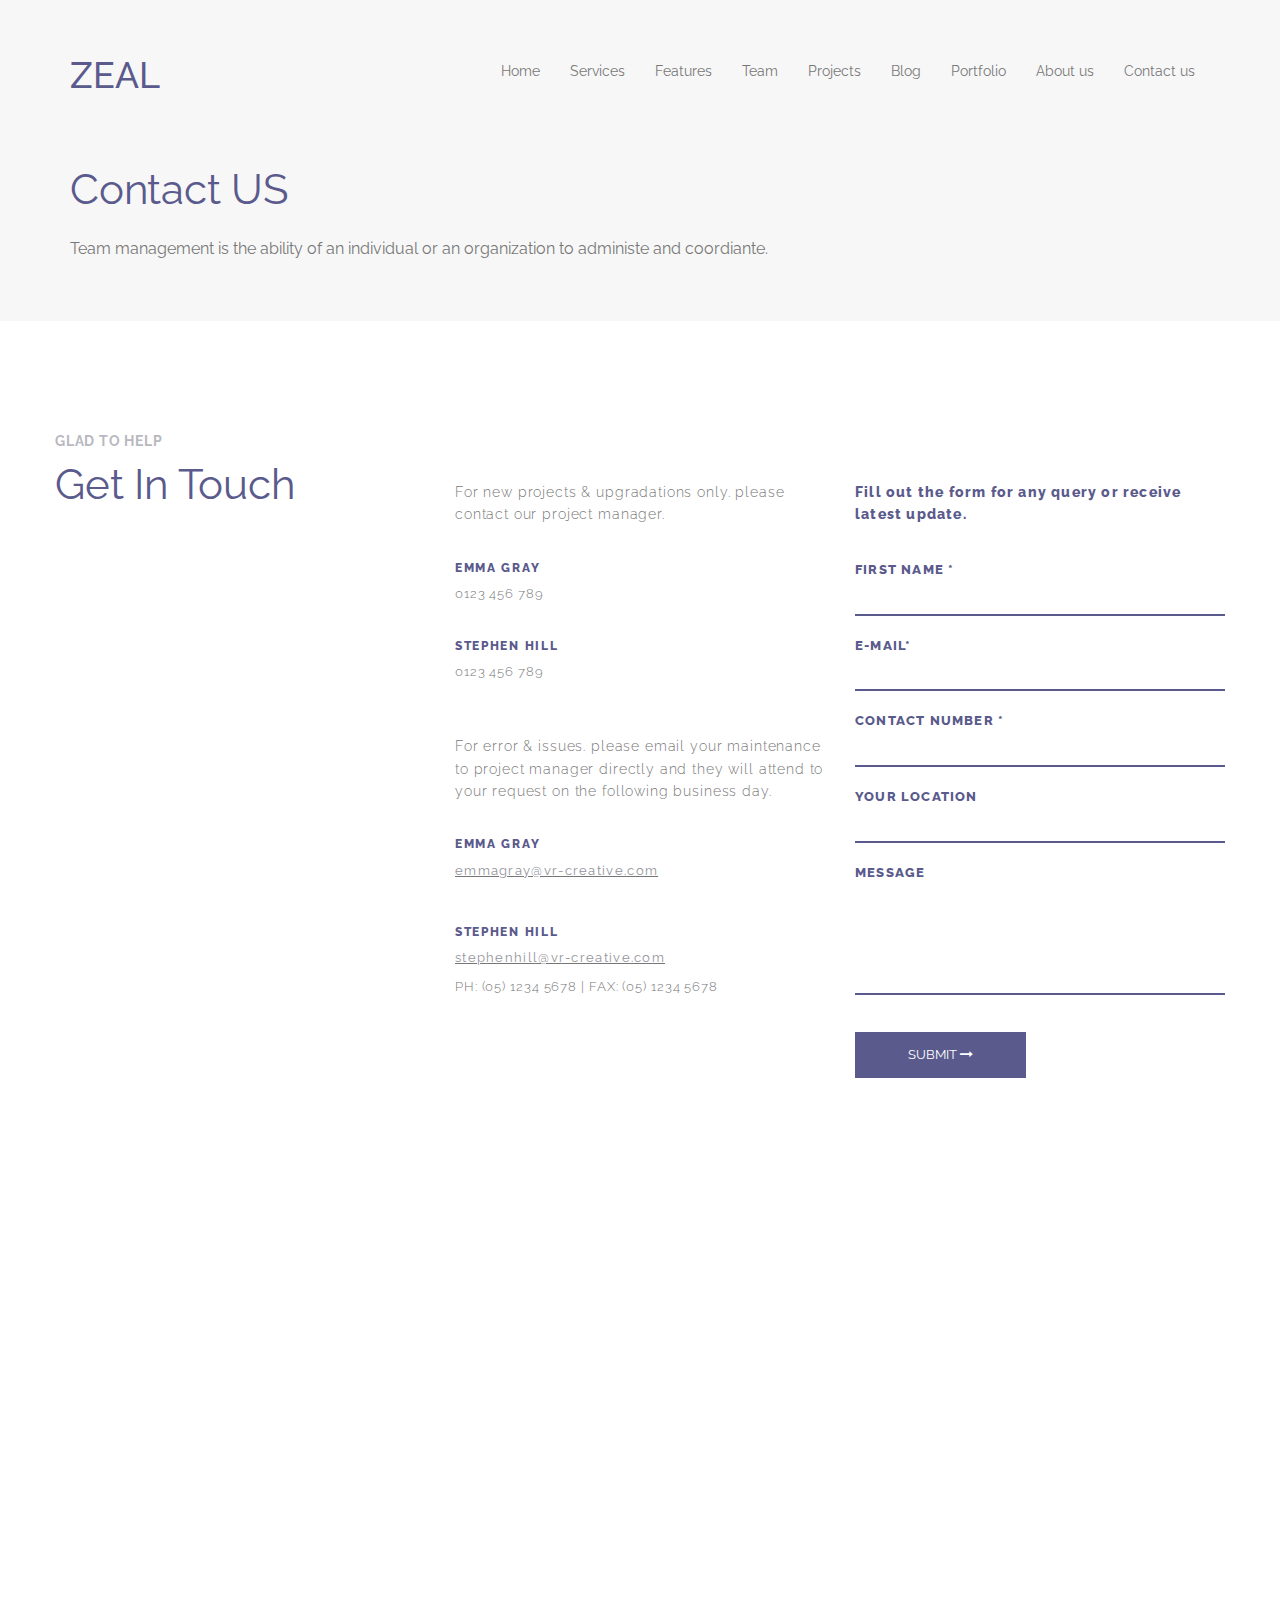
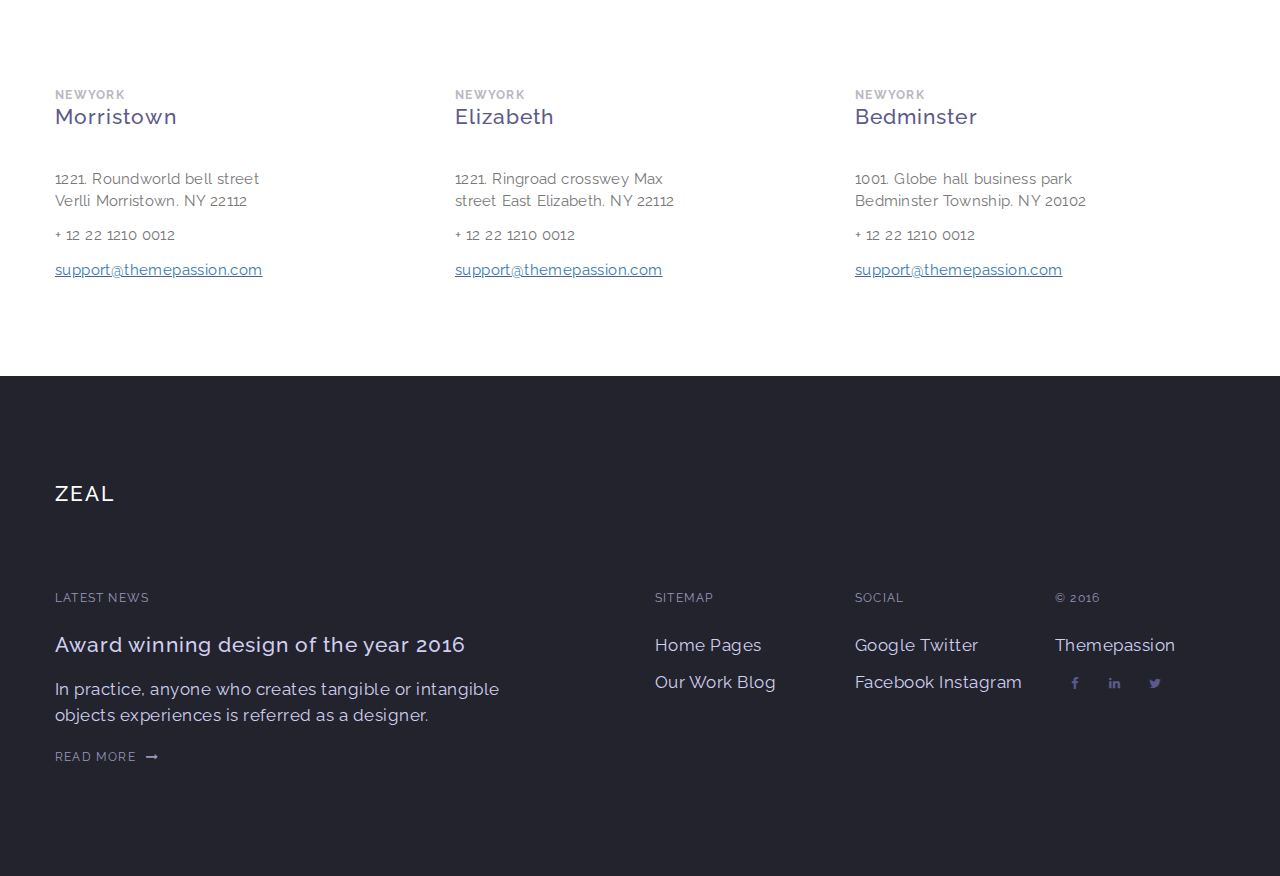
<file: contact.html>
<!DOCTYPE html>
<html>
<head>
    <meta charset="UTF-8">
	<meta name="viewport" content="initial-scale=1.0, width=device-width">
	<title>Zeal</title>
	<link rel="stylesheet" href="./css/bootstrap.css">
	<link rel="stylesheet" href="./css/style.css">
	<link rel="stylesheet" href="https://cdnjs.cloudflare.com/ajax/libs/font-awesome/4.6.3/css/font-awesome.css">
	<link href="https://fonts.googleapis.com/css?family=Raleway:300,400,500,600,700" rel="stylesheet">
	<link href="https://gitcdn.github.io/bootstrap-toggle/2.2.2/css/bootstrap-toggle.min.css" rel="stylesheet">
	<meta name="viewport" content="width=device-width" />
</head>
<body>


    <div class="header gray-header">
    	<div class="navbar gray-navbar">
    		<div class="container">
    			<div class="navbar-brand">
    				<h1>ZEAL</h1>
    			</div>
    
    			<div class="box-shadow-menu navbar-toggle" data-toggle="collapse" data-target=".navHeaderCollapse">
                </div>
    
                <div class="collapse navbar-collapse navHeaderCollapse">
                    <ul class="nav navbar-nav navbar-right">
                        <li><a href="index.html">Home</a></li>
                        <li><a href="services.html">Services</a></li>
                        <li><a href="features.html">Features</a></li>
                        <li><a href="team.html">Team</a></li>
                        <li><a href="projects.html">Projects</a></li>
                        <li><a href="blog.html">Blog</a></li>
                        <li><a href="portfolio.html">Portfolio</a></li>
                        <li><a href="about.html">About us</a></li>
                        <li><a href="contact.html">Contact us</a></li>
                    </ul>
                </div>
    
    		</div>
    	</div>
    </div>
	
	<section class="banner">
            <div class="container">
                <div class="row">
                    <div class="col-xs-12 col-sm-12 col-md-8 col-lg-8">
                        <h2 class="style_title_h2">Contact US</h2>
                        <p>Team management is the ability of an individual or an organization to administe and coordiante.</p>
                    </div>
                </div>
            </div>
        </section>









        <section class="section_contact_help">
            <div class="container">
                <div class="row">
                    <div class="col-xs-12 col-sm-4 col-md-4">
                    <p class="style_title_zeal center">GLAD TO HELP</p>
                    <h2 class="style_title_h2 center">Get In Touch</h2>
                    </div>
      
                     <div class="col-xs-12 col-sm-4 col-md-4">
                        
                    <p class="style_paragraph_help espacio">For new projects & upgradations only. please contact our project manager.</p>
                    <p class="style_title_news">EMMA GRAY</p>
                    <p class="style_number_phone">0123 456 789</p>
                    <p class="style_title_news">STEPHEN HILL</p>
                    <p class="style_number_phone">0123 456 789</p>
                    <p class="style_paragraph_help structure_section">For error & issues. please email your maintenance to project manager directly and they will attend to your request on the following business day.</p>
                    <p class="style_title_news ">EMMA GRAY</p>
                    <p class="style_address_mail "><a href="#">emmagray@vr-creative.com</a></p>
                    <p class="style_title_news">STEPHEN HILL</p>
                    <p class="style_address_mail "><a href="#">stephenhill@vr-creative.com</a></p>
                    <p class="style_number_phone structure_number_phone">PH: (05) 1234 5678 | FAX: (05) 1234 5678</p>
                    
                    </div>
                    
                    
                    
                    <div class="col-xs-12 col-sm-4 col-md-4">
                    <p class="espacio style_title_form">Fill out the form for any query or receive latest update.</p>
                    <form>
                    <p class="style_title_form form_zeal">FIRST NAME *</p>
                    <input type="text" name="firstname" class="form_zeal_text">
                    <p class="style_title_form form_zeal">E-MAIL*</p>
                    <input type="text" name="email" class="form_zeal_text">
                    <p class="style_title_form form_zeal">CONTACT NUMBER *</p>
                    <input type="text" name="contact" class="form_zeal_text">
                    <p class="style_title_form form_zeal">YOUR LOCATION</p>
                    <input type="text" name="location" class="form_zeal_text">
                    <p class="style_title_form form_zeal">MESSAGE</p>
                    <textarea class="form_zeal_text_area"></textarea>
                    
                    <button type="button">SUBMIT  <i class="fa fa-long-arrow-right"></i></button>
                    </form>
                    </div>
                    
                    
                    
                    
                    
                    
                    
                    
                    
                    
                    
                    
                    
                    
                    
                    
                    
                    
                    
                    
                    
                </div>
            </div>
        </section>




        <section class="section_google_maps">
            <iframe src="https://www.google.com/maps/embed?pb=!1m18!1m12!1m3!1d7802.508978372817!2d-77.04985229907915!3d-12.094722546329024!2m3!1f0!2f0!3f0!3m2!1i1024!2i768!4f13.1!3m3!1m2!1s0x0%3A0x3957d116c009d435!2sToulouse+Lautrec!5e0!3m2!1ses!2spe!4v1480893151001" width="800" height="600" frameborder="0" style="border:0" allowfullscreen></iframe>
        </section>






<section class="section_address_zeal">
            <div class="container">
                <div class="row">
                    <div class="col-xs-12 col-sm-4 col-md-4 center">
                        <p class="style_title_city">NEWYORK</p>
                        <p class="style_title_city_zeal">Morristown</p>
                        <p class="style_address_city">1221. Roundworld bell street Verlli Morristown. NY 22112</p>
                        <p class="style_address_city">+ 12 22 1210 0012</p>
                        <p class="style_address_mail"><a href="#">support@themepassion.com</a></p>
                    </div>
                    <div class="col-xs-12 col-sm-4 col-md-4 center">
                        <p class="style_title_city">NEWYORK</p>
                        <p class="style_title_city_zeal">Elizabeth</p>
                        <p class="style_address_city">1221. Ringroad crosswey Max street East Elizabeth. NY 22112</p>
                        <p class="style_address_city">+ 12 22 1210 0012</p>
                        <p class="style_address_mail"><a href="#">support@themepassion.com</a></p>
                    </div>
                    <div class="col-xs-12 col-sm-4 col-md-4 center">
                        <p class="style_title_city">NEWYORK</p>
                        <p class="style_title_city_zeal">Bedminster</p>
                        <p class="style_address_city">1001. Globe hall business park Bedminster Township. NY 20102</p>
                        <p class="style_address_city">+ 12 22 1210 0012</p>
                        <p class="style_address_mail"><a href="#">support@themepassion.com</a></p>
                    </div>
                </div>
            </div>
        </section>














<footer>
        <div class="container">
            <div class="row">
                <div class="col-xs-12 col-sm-12 style_name_zeal">ZEAL</div>    
                    
                    <div class="col-xs-12 col-sm-12 col-md-5">
                    <p class="style_title_news">LATEST NEWS</p>
                    <h3 class="style_title_footer">Award winning design of the year 2016</h3>
                    <p class="style_summary_news">In practice, anyone who creates tangible or intangible objects experiences is referred as a designer.</p>
                    <p class="style_title_news read_more"><a href="#">READ MORE<i class="fa fa-long-arrow-right"></i></a></p>
                    </div>
        
                    <div class="col-xs-12 col-sm-12 col-md-7 structure_footer">
                        
                    <div class="col-xs-4 col-sm-4 col-md-4">
                    <p class="style_title_news">SITEMAP</p>
                        <ul class="style_summary_news menu">
                            <li><a href="index.html">Home</a></li>
                            <li><a href="projects.html">Pages</a></li>
                            <li><a href="our_services.html">Our Work</a></li>
                            <li><a href="blog.html">Blog</a></li>
                        </ul>
                    </div>
                    
                    <div class="col-xs-4 col-sm-4 col-md-4">
                    <p class="style_title_news">SOCIAL</p>
                        <ul class="style_summary_news menu">
                            <li><a href="https://www.zeal.com/">Google</i></a></li>
                            <li><a href="https://twitter.com/zealdocs?lang=es">Twitter</i></a></li>
                            <li><a href="https://www.facebook.com/zealnz/">Facebook</a></li>
                            <li><a href="https://www.instagram.com/zealoptics/">Instagram</a></li>
                        </ul>
                    </div>
                    
                    <div class="col-xs-4 col-sm-4 col-md-4">
                    <p class="style_title_news">&copy; 2016</p>
                        <ul class="style_summary_news menu">
                            <li><a href="#">Themepassion</a></li>
                            <li><div class="redes"><a href="#"><i class="fa fa-facebook" aria-hidden="true"></i></a><a href="#"><i class="fa fa-linkedin" aria-hidden="true"></i></a><a href="#"><i class="fa fa-twitter" aria-hidden="true"></i></a></div></li>
                        </ul>
                    </div>
                    </div>
            </div>
        </div>
    </footer>     
        







    </body>
</html>
</file>
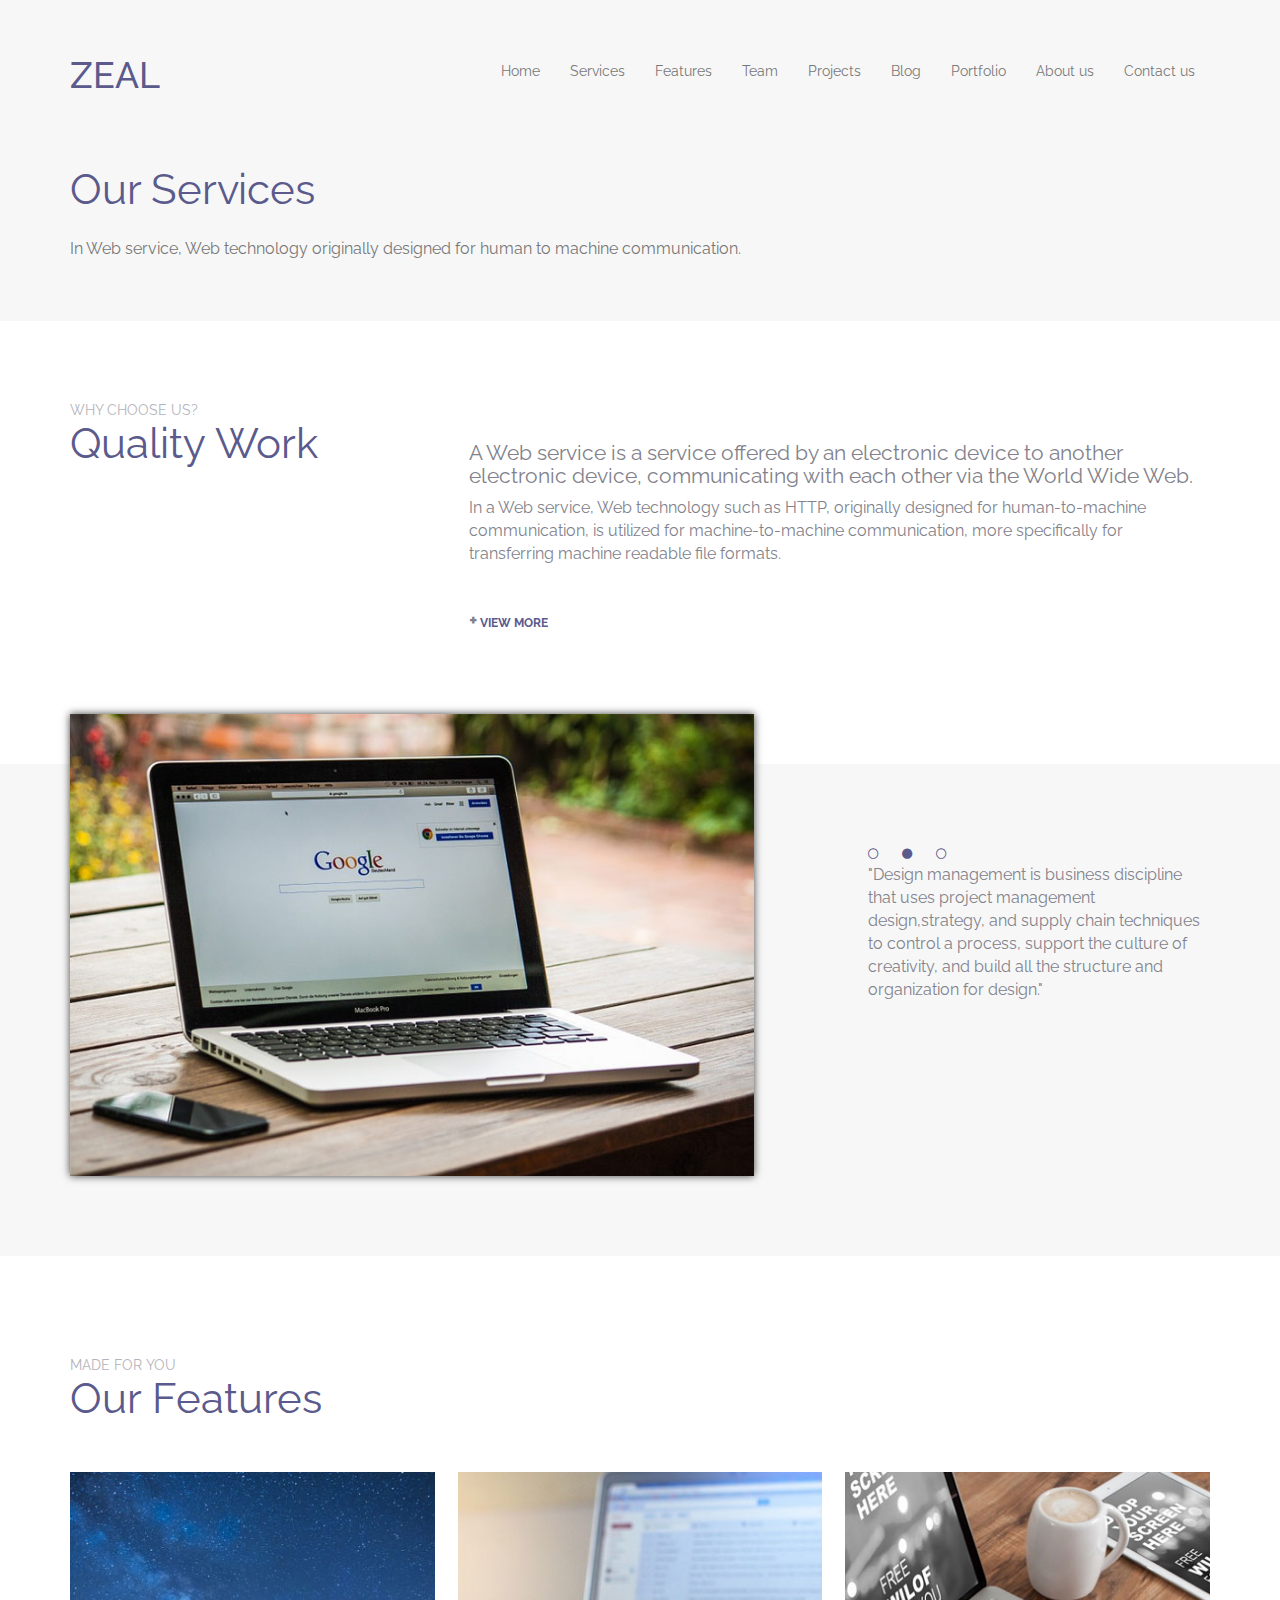
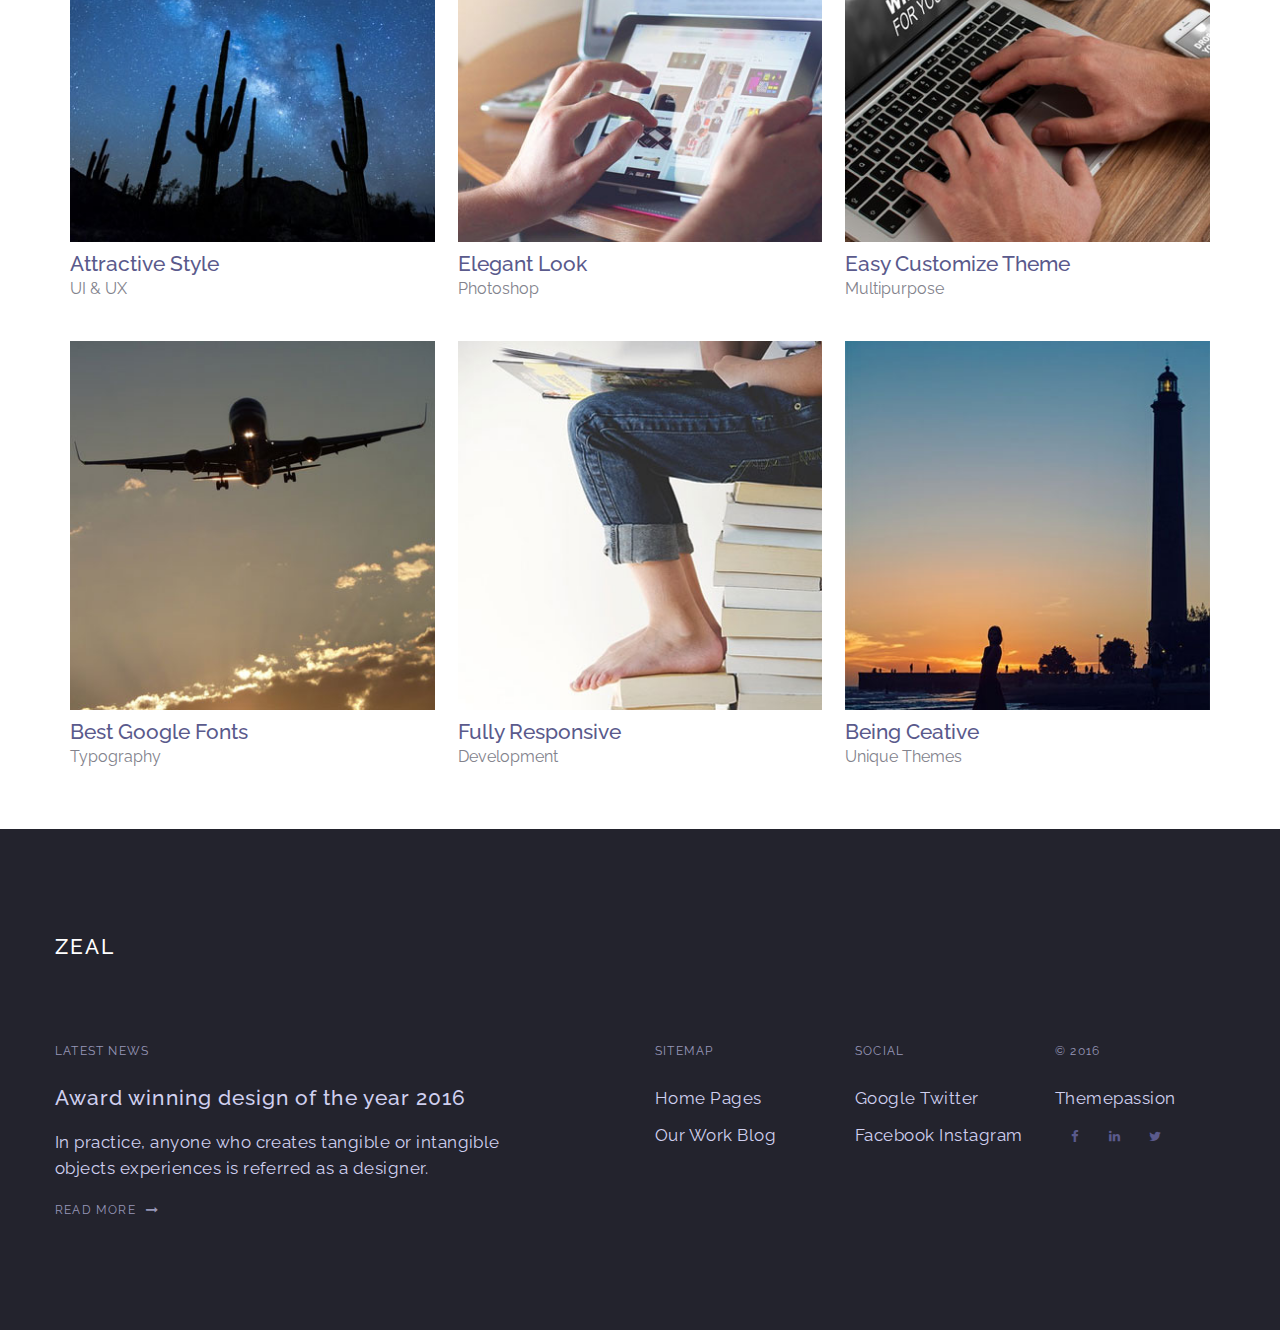
<file: our_services.html>
<!DOCTYPE html>
<html>
<head>
    <meta charset="UTF-8">
	<meta name="viewport" content="initial-scale=1.0, width=device-width">
	<title>Zeal</title>
	<link rel="stylesheet" href="./css/bootstrap.css">
	<link rel="stylesheet" href="./css/style.css">
	<link rel="stylesheet" href="https://cdnjs.cloudflare.com/ajax/libs/font-awesome/4.6.3/css/font-awesome.css">
	<link href="https://fonts.googleapis.com/css?family=Raleway:300,400,500,600,700" rel="stylesheet">
	<link href="https://gitcdn.github.io/bootstrap-toggle/2.2.2/css/bootstrap-toggle.min.css" rel="stylesheet">
	<meta name="viewport" content="width=device-width" />
</head>
<body>


    <div class="header gray-header">
    	<div class="navbar gray-navbar">
    		<div class="container">
    			<div class="navbar-brand">
    				<h1>ZEAL</h1>
    			</div>
    
    			<div class="box-shadow-menu navbar-toggle" data-toggle="collapse" data-target=".navHeaderCollapse">
                </div>
    
                <div class="collapse navbar-collapse navHeaderCollapse">
                    <ul class="nav navbar-nav navbar-right">
                        <li><a href="index.html">Home</a></li>
                        <li><a href="services.html">Services</a></li>
                        <li><a href="features.html">Features</a></li>
                        <li><a href="team.html">Team</a></li>
                        <li><a href="projects.html">Projects</a></li>
                        <li><a href="blog.html">Blog</a></li>
                        <li><a href="portfolio.html">Portfolio</a></li>
                        <li><a href="about.html">About us</a></li>
                        <li><a href="contact.html">Contact us</a></li>
                    </ul>
                </div>
    
    		</div>
    	</div>
    </div>
	
	<section class="banner">
            <div class="container">
                <div class="row">
                    <div class="col-xs-12 col-sm-12 col-md-8 col-lg-8">
                        <h2 class="style_title_h2">Our Services</h2>
                        <p>In Web service, Web technology originally designed for human to machine communication.</p>
                    </div>
                </div>
            </div>
    </section>
    
    
    
		<section class="services-1_work">
			<div class="container">
				<div class="container_services-1_work">
					<div class="item_serivices-1_work">
						<small>WHY CHOOSE US?</small>
						<h2>Quality Work</h2>
					</div>
					<div class="item_serivices-1_work">
						<h3>A Web service is a service offered by an electronic device to another electronic device, communicating with each other via the World Wide Web.</h3>
						<p>In a Web service, Web technology such as HTTP, originally designed for human-to-machine communication, is utilized for machine-to-machine communication, more specifically for transferring machine readable file formats.</p>
						<a href="#"><span>+</span> VIEW MORE</a>
					</div>
				</div>
			</div>
		</section>
		<section class="services_coment">
			<div class="container">
				<div class="container_services_coment">
					<div class="item_services_coment">
						<img src="img/work_srvices.jpg" alt="">
					</div>
					<div class="item_services_coment">
						<a href=""><i class="fa fa-circle-thin" aria-hidden="true"></i></a>
						<a href=""><i class="fa fa-circle" aria-hidden="true"></i></a>
						<a href=""><i class="fa fa-circle-thin" aria-hidden="true"></i></a>
						<p>"Design management is business discipline that uses project management design,strategy, and supply chain techniques to control a process, support the culture of creativity, and build all the structure and organization for design."</p>
					</div>
				</div>
			</div>
		</section>
		<section class="features">
			<div class="container">
				<small>MADE FOR YOU</small>
				<h2>Our Features</h2>
				<div class="container_features">
					<div class="item_fatures">
						<img src="img/feature-services-1.jpg" alt="">
						<h5>Attractive Style</h5>
						<span>UI & UX</span>
					</div>
					<div class="item_fatures">
						<img src="img/feature-services-2.jpg" alt="">
						<h5>Elegant Look</h5>
						<span>Photoshop</span>
					</div>
					<div class="item_fatures">
						<img src="img/feature-services-3.jpg" alt="">
						<h5>Easy Customize Theme</h5>
						<span>Multipurpose</span>
					</div>
					<div class="item_fatures">
						<img src="img/feature-services-4.jpg" alt="">
						<h5>Best Google Fonts</h5>
						<span>Typography</span>
					</div>
					<div class="item_fatures">
						<img src="img/feature-services-5.jpg" alt="">
						<h5>Fully Responsive</h5>
						<span>Development</span>
					</div>
					<div class="item_fatures">
						<img src="img/feature-services-6.jpg" alt="">
						<h5>Being Ceative</h5>
						<span>Unique Themes</span>
					</div>
				</div>
			</div>
		</section>
    

    

    
<footer>
        <div class="container">
            <div class="row">
                <div class="col-xs-12 col-sm-12 style_name_zeal">ZEAL</div>    
                    
                    <div class="col-xs-12 col-sm-12 col-md-5">
                    <p class="style_title_news">LATEST NEWS</p>
                    <h3 class="style_title_footer">Award winning design of the year 2016</h3>
                    <p class="style_summary_news">In practice, anyone who creates tangible or intangible objects experiences is referred as a designer.</p>
                    <p class="style_title_news read_more"><a href="#">READ MORE<i class="fa fa-long-arrow-right"></i></a></p>
                    </div>
        
                    <div class="col-xs-12 col-sm-12 col-md-7 structure_footer">
                        
                    <div class="col-xs-4 col-sm-4 col-md-4">
                    <p class="style_title_news">SITEMAP</p>
                        <ul class="style_summary_news menu">
                            <li><a href="index.html">Home</a></li>
                            <li><a href="projects.html">Pages</a></li>
                            <li><a href="our_services.html">Our Work</a></li>
                            <li><a href="blog.html">Blog</a></li>
                        </ul>
                    </div>
                    
                    <div class="col-xs-4 col-sm-4 col-md-4">
                    <p class="style_title_news">SOCIAL</p>
                        <ul class="style_summary_news menu">
                            <li><a href="https://www.zeal.com/">Google</i></a></li>
                            <li><a href="https://twitter.com/zealdocs?lang=es">Twitter</i></a></li>
                            <li><a href="https://www.facebook.com/zealnz/">Facebook</a></li>
                            <li><a href="https://www.instagram.com/zealoptics/">Instagram</a></li>
                        </ul>
                    </div>
                    
                    <div class="col-xs-4 col-sm-4 col-md-4">
                    <p class="style_title_news">&copy; 2016</p>
                        <ul class="style_summary_news menu">
                            <li><a href="#">Themepassion</a></li>
                            <li><div class="redes"><a href="#"><i class="fa fa-facebook" aria-hidden="true"></i></a><a href="#"><i class="fa fa-linkedin" aria-hidden="true"></i></a><a href="#"><i class="fa fa-twitter" aria-hidden="true"></i></a></div></li>
                        </ul>
                    </div>
                    </div>
            </div>
        </div>
    </footer>     
        

    
    
    
    
    
    
    
    
    
    </body>
    
    
</html>
</file>
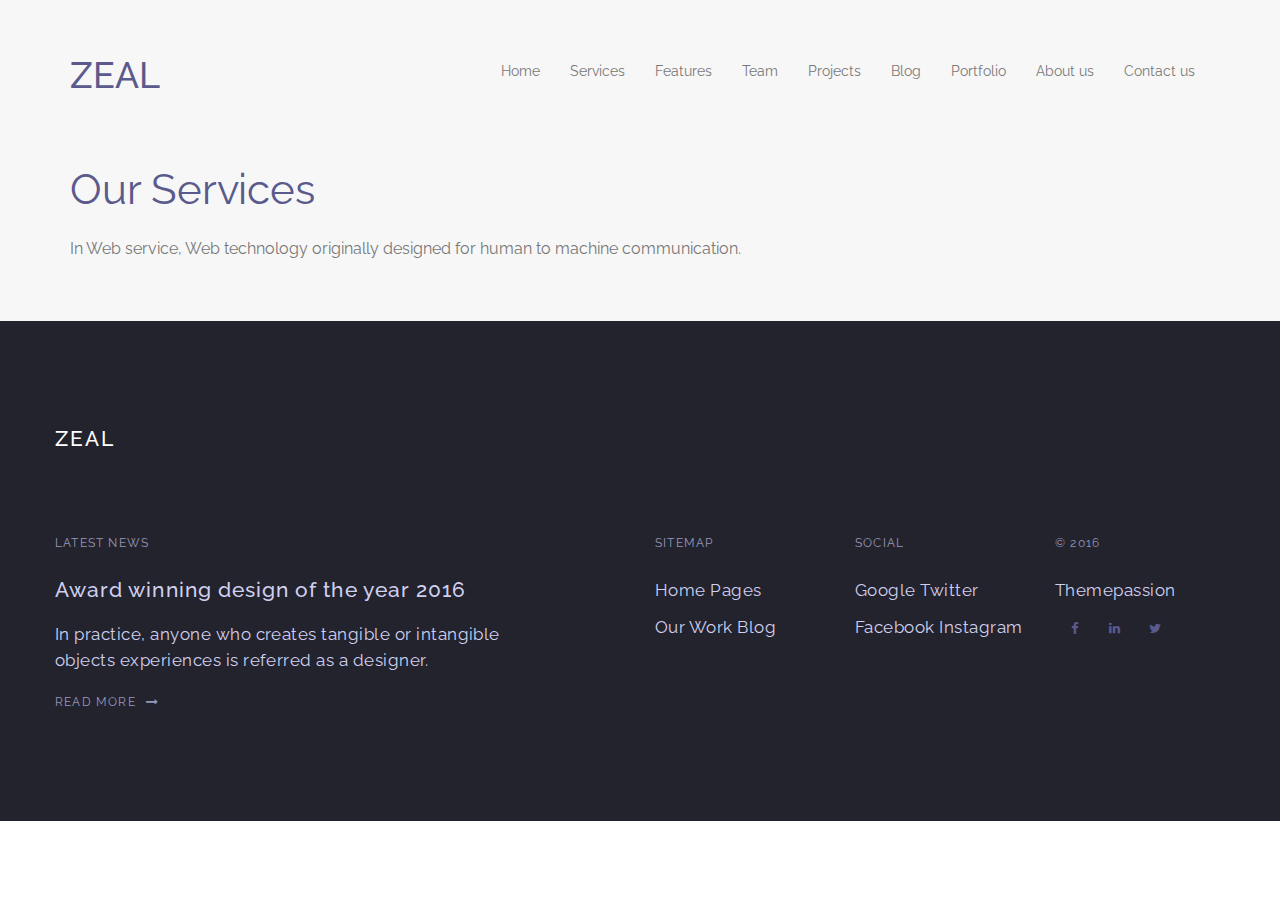
<file: our_services1.html>
<!DOCTYPE html>
<html>
<head>
    <meta charset="UTF-8">
	<meta name="viewport" content="initial-scale=1.0, width=device-width">
	<title>Zeal</title>
	<link rel="stylesheet" href="./css/bootstrap.css">
	<link rel="stylesheet" href="./css/style.css">
	<link rel="stylesheet" href="https://cdnjs.cloudflare.com/ajax/libs/font-awesome/4.6.3/css/font-awesome.css">
	<link href="https://fonts.googleapis.com/css?family=Raleway:300,400,500,600,700" rel="stylesheet">
	<link href="https://gitcdn.github.io/bootstrap-toggle/2.2.2/css/bootstrap-toggle.min.css" rel="stylesheet">
	<meta name="viewport" content="width=device-width" />
</head>
<body>


    <div class="header gray-header">
    	<div class="navbar gray-navbar">
    		<div class="container">
    			<div class="navbar-brand">
    				<h1>ZEAL</h1>
    			</div>
    
    			<div class="box-shadow-menu navbar-toggle" data-toggle="collapse" data-target=".navHeaderCollapse">
                </div>
    
                <div class="collapse navbar-collapse navHeaderCollapse">
                    <ul class="nav navbar-nav navbar-right">
                        <li><a href="index.html">Home</a></li>
                        <li><a href="services.html">Services</a></li>
                        <li><a href="features.html">Features</a></li>
                        <li><a href="team.html">Team</a></li>
                        <li><a href="projects.html">Projects</a></li>
                        <li><a href="blog.html">Blog</a></li>
                        <li><a href="portfolio.html">Portfolio</a></li>
                        <li><a href="about.html">About us</a></li>
                        <li><a href="contact.html">Contact us</a></li>
                    </ul>
                </div>
    
    		</div>
    	</div>
    </div>
	
	<section class="banner">
            <div class="container">
                <div class="row">
                    <div class="col-xs-12 col-sm-12 col-md-8 col-lg-8">
                        <h2 class="style_title_h2">Our Services</h2>
                        <p>In Web service, Web technology originally designed for human to machine communication.</p>
                    </div>
                </div>
            </div>
        </section>
    
    
    
    
    
    
    
    
    
    
    
    
    
    
    
    
    
    
    
    
    
    
    
    
    
    
    
<footer>
        <div class="container">
            <div class="row">
                <div class="col-xs-12 col-sm-12 style_name_zeal">ZEAL</div>    
                    
                    <div class="col-xs-12 col-sm-12 col-md-5">
                    <p class="style_title_news">LATEST NEWS</p>
                    <h3 class="style_title_footer">Award winning design of the year 2016</h3>
                    <p class="style_summary_news">In practice, anyone who creates tangible or intangible objects experiences is referred as a designer.</p>
                    <p class="style_title_news read_more"><a href="#">READ MORE<i class="fa fa-long-arrow-right"></i></a></p>
                    </div>
        
                    <div class="col-xs-12 col-sm-12 col-md-7 structure_footer">
                        
                    <div class="col-xs-4 col-sm-4 col-md-4">
                    <p class="style_title_news">SITEMAP</p>
                        <ul class="style_summary_news menu">
                            <li><a href="index.html">Home</a></li>
                            <li><a href="projects.html">Pages</a></li>
                            <li><a href="services.html">Our Work</a></li>
                            <li><a href="blog.html">Blog</a></li>
                        </ul>
                    </div>
                    
                    <div class="col-xs-4 col-sm-4 col-md-4">
                    <p class="style_title_news">SOCIAL</p>
                        <ul class="style_summary_news menu">
                            <li><a href="https://www.zeal.com/">Google</i></a></li>
                            <li><a href="https://twitter.com/zealdocs?lang=es">Twitter</i></a></li>
                            <li><a href="https://www.facebook.com/zealnz/">Facebook</a></li>
                            <li><a href="https://www.instagram.com/zealoptics/">Instagram</a></li>
                        </ul>
                    </div>
                    
                    <div class="col-xs-4 col-sm-4 col-md-4">
                    <p class="style_title_news">&copy; 2016</p>
                        <ul class="style_summary_news menu">
                            <li><a href="#">Themepassion</a></li>
                            <li><div class="redes"><a href="#"><i class="fa fa-facebook" aria-hidden="true"></i></a><a href="#"><i class="fa fa-linkedin" aria-hidden="true"></i></a><a href="#"><i class="fa fa-twitter" aria-hidden="true"></i></a></div></li>
                        </ul>
                    </div>
                    </div>
            </div>
        </div>
    </footer>     
        

    
    
    
    
    
    
    
    
    
    </body>
    
    
</html>
</file>
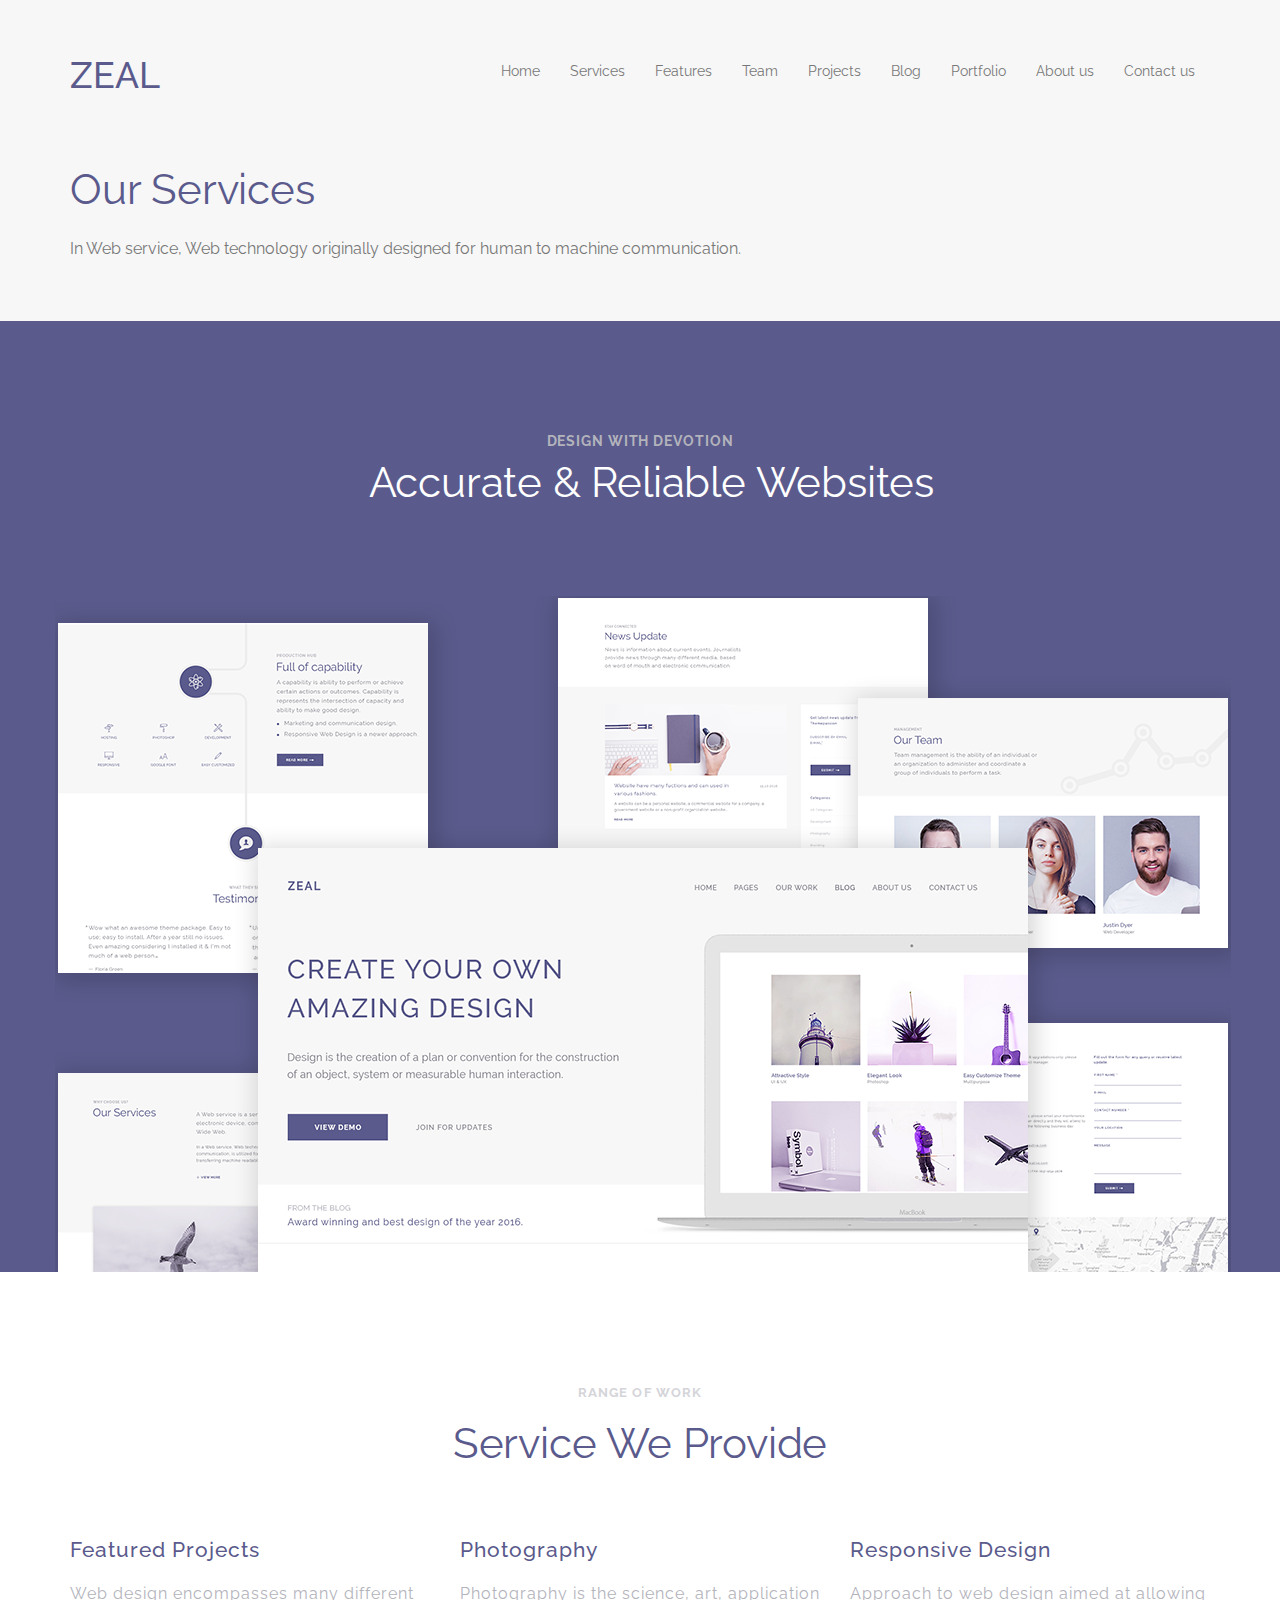
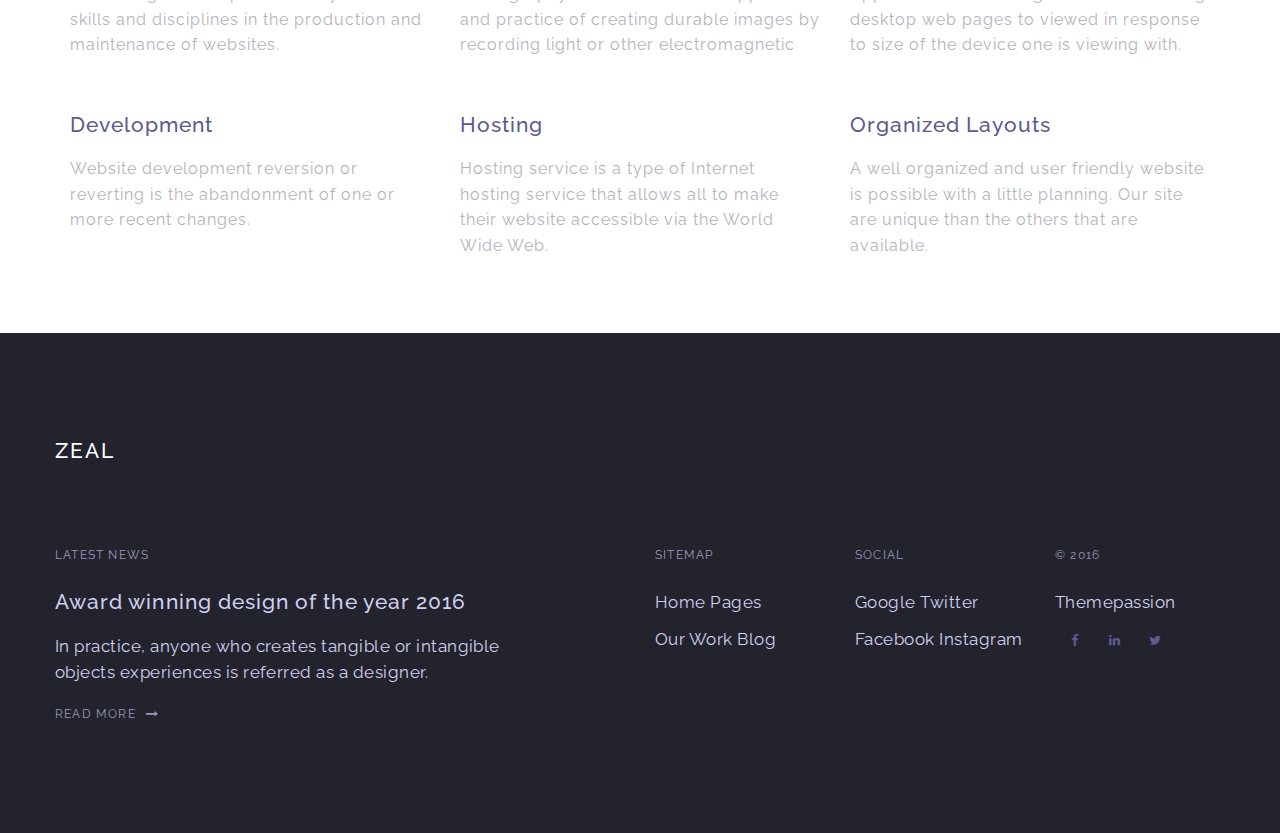
<file: services.html>
<!DOCTYPE html>
<html>
<head>
    <meta charset="UTF-8">
	<meta name="viewport" content="initial-scale=1.0, width=device-width">
	<title>Zeal</title>
	<link rel="stylesheet" href="./css/bootstrap.css">
	<link rel="stylesheet" href="./css/style.css">
	<link rel="stylesheet" href="https://cdnjs.cloudflare.com/ajax/libs/font-awesome/4.6.3/css/font-awesome.css">
	<link href="https://fonts.googleapis.com/css?family=Raleway:300,400,500,600,700" rel="stylesheet">
	<link href="https://gitcdn.github.io/bootstrap-toggle/2.2.2/css/bootstrap-toggle.min.css" rel="stylesheet">
	<meta name="viewport" content="width=device-width" />
</head>
<body>


    <div class="header gray-header">
    	<div class="navbar gray-navbar">
    		<div class="container">
    			<div class="navbar-brand">
    				<h1>ZEAL</h1>
    			</div>
    
    			<div class="box-shadow-menu navbar-toggle" data-toggle="collapse" data-target=".navHeaderCollapse">
                </div>
    
                <div class="collapse navbar-collapse navHeaderCollapse">
                    <ul class="nav navbar-nav navbar-right">
                        <li><a href="index.html">Home</a></li>
                        <li><a href="services.html">Services</a></li>
                        <li><a href="features.html">Features</a></li>
                        <li><a href="team.html">Team</a></li>
                        <li><a href="projects.html">Projects</a></li>
                        <li><a href="blog.html">Blog</a></li>
                        <li><a href="portfolio.html">Portfolio</a></li>
                        <li><a href="about.html">About us</a></li>
                        <li><a href="contact.html">Contact us</a></li>
                    </ul>
                </div>
    
    		</div>
    	</div>
    </div>
	
	<section class="banner">
            <div class="container">
                <div class="row">
                    <div class="col-xs-12 col-sm-12 col-md-8 col-lg-8">
                        <h2 class="style_title_h2">Our Services</h2>
                        <p>In Web service, Web technology originally designed for human to machine communication.</p>
                    </div>
                </div>
            </div>
        </section>
    
    
    
    
    
    <section class="section_services_accurate_realiable">
        <div class="container">
            <div class="row">
                <p class="text-center style_title_city">DESIGN WITH DEVOTION</p>
                <h2 class="text-center style_title_h2">Accurate & Reliable Websites</h2>
                <img src="images/imagen_service.png"></img>
                
            </div>
        </div>
    </section>
    
    
       
    <section class="section_range_of_work">
        <div class="container">
            <div class="row">

            <p class="text-center style_title_city servicios_zeal">RANGE OF WORK</p>
            <h2 class="text-center style_title_h2 servicios_zeal_h2">Service We Provide</h2>
           

           
           <div class="structure_service">
           
           
            <div class="col-xs-4 col-sm-4 col-md-4 ">
                <h3>Featured Projects</h3>
                <p>Web design encompasses many different skills and disciplines in the production and maintenance of websites.</p>
            </div>
            <div class="col-xs-4 col-sm-4 col-md-4 ">
                <h3>Photography</h3>
                <p>Photography is the science, art, application and practice of creating durable images by recording light or other electromagnetic</p>
            </div>
            <div class="col-xs-4 col-sm-4 col-md-4 ">
                <h3>Responsive Design</h3>
                <p>Approach to web design aimed at allowing desktop web pages to viewed in response to size of the device one is viewing with.</p>
            </div>
            
            <div class="col-xs-4 col-sm-4 col-md-4 ">
                <h3>Development</h3>
                <p>Website development reversion or reverting is the abandonment of one or more recent changes.</p>
            </div>
            <div class="col-xs-4 col-sm-4 col-md-4 ">
                <h3>Hosting</h3>
                <p>Hosting service is a type of Internet hosting service that allows all to make their website accessible via the World Wide Web.</p>
            </div>
            <div class="col-xs-4 col-sm-4 col-md-4 ">
                <h3>Organized Layouts</h3>
                <p>A well organized and user friendly website is possible with a little planning. Our site are unique than the others that are available.</p>
            </div>
        
        
            </div>

            </div>
            
        </div>
         
    </section>
    
    
<footer>
        <div class="container">
            <div class="row">
                <div class="col-xs-12 col-sm-12 style_name_zeal">ZEAL</div>    
                    
                    <div class="col-xs-12 col-sm-12 col-md-5">
                    <p class="style_title_news">LATEST NEWS</p>
                    <h3 class="style_title_footer">Award winning design of the year 2016</h3>
                    <p class="style_summary_news">In practice, anyone who creates tangible or intangible objects experiences is referred as a designer.</p>
                    <p class="style_title_news read_more"><a href="#">READ MORE<i class="fa fa-long-arrow-right"></i></a></p>
                    </div>
        
                    <div class="col-xs-12 col-sm-12 col-md-7 structure_footer">
                        
                    <div class="col-xs-4 col-sm-4 col-md-4">
                    <p class="style_title_news">SITEMAP</p>
                        <ul class="style_summary_news menu">
                            <li><a href="index.html">Home</a></li>
                            <li><a href="projects.html">Pages</a></li>
                            <li><a href="our_services.html">Our Work</a></li>
                            <li><a href="blog.html">Blog</a></li>
                        </ul>
                    </div>
                    
                    <div class="col-xs-4 col-sm-4 col-md-4">
                    <p class="style_title_news">SOCIAL</p>
                        <ul class="style_summary_news menu">
                            <li><a href="https://www.zeal.com/">Google</i></a></li>
                            <li><a href="https://twitter.com/zealdocs?lang=es">Twitter</i></a></li>
                            <li><a href="https://www.facebook.com/zealnz/">Facebook</a></li>
                            <li><a href="https://www.instagram.com/zealoptics/">Instagram</a></li>
                        </ul>
                    </div>
                    
                    <div class="col-xs-4 col-sm-4 col-md-4">
                    <p class="style_title_news">&copy; 2016</p>
                        <ul class="style_summary_news menu">
                            <li><a href="#">Themepassion</a></li>
                            <li><div class="redes"><a href="#"><i class="fa fa-facebook" aria-hidden="true"></i></a><a href="#"><i class="fa fa-linkedin" aria-hidden="true"></i></a><a href="#"><i class="fa fa-twitter" aria-hidden="true"></i></a></div></li>
                        </ul>
                    </div>
                    </div>
            </div>
        </div>
    </footer>     

    
    </body>
</html>
</file>
<file: css/style.css>
footer {
  color: #fff;
  background: #23232d; }
  footer .container {
    padding: 0px; }
  footer .style_name_zeal {
    padding-top: 103px;
    padding-bottom: 50px; }
  footer .style_title_news {
    padding-top: 31px;
    color: #9797b8; }
  footer .style_title_zeal {
    padding-top: 6px;
    padding-bottom: 10px;
    color: #d0d0f0; }
  footer .style_title_footer {
    padding-top: 6px;
    padding-bottom: 10px;
    color: #d0d0f0; }
  footer .style_summary_news {
    color: #d0d0f0; }
  footer .read_more {
    padding-top: 11px;
    color: #9797b8;
    padding-bottom: 100px; }
    footer .read_more a {
      color: #9797b8;
      text-decoration: none; }
  footer .fa-long-arrow-right {
    padding-left: 10px; }
  footer .menu {
    padding-top: 15px;
    padding-left: 0px; }
    footer .menu li {
      padding-bottom: 11px;
      list-style: none; }
      footer .menu li a {
        color: #d0d0f0;
        text-decoration: none; }
  footer .redes i {
    text-align: center;
    font-size: 13px;
    width: 40px;
    height: 40px; }
  footer .structure_footer {
    padding-left: 100px;
    padding-right: 0px; }

@media screen and (max-width: 991px) {
  footer .read_more {
    padding-bottom: 30px; }

  footer .container {
    padding-left: 25px;
    padding-right: 25px; }

  footer .structure_footer {
    padding-left: 0px; } }
@media screen and (max-width: 486px) {
  footer .redes i {
    width: 25px;
    height: 25px; } }
.style_basic {
  font-size: 14px;
  font-family: 'Raleway', sans-serif; }

.style_number_phone {
  font-size: 13px;
  font-family: 'Raleway', sans-serif;
  letter-spacing: 0.9px;
  font-weight: 300; }

.style_paragraph_help {
  font-size: 14px;
  font-family: 'Raleway', sans-serif;
  font-weight: 300;
  letter-spacing: 0.9px;
  line-height: 1.6; }

.style_title_h2 {
  font-size: 42px;
  font-family: 'Raleway', sans-serif;
  font-weight: 400; }

.style_title_city {
  letter-spacing: 1.3px;
  font-size: 12px;
  font-family: 'Raleway', sans-serif;
  font-weight: 700; }

.style_address_city {
  letter-spacing: 0.3px;
  font-size: 15px;
  font-family: 'Raleway', sans-serif;
  word-spacing: 0.5px; }

.style_address_mail {
  letter-spacing: 0.4px;
  font-size: 15px;
  font-family: 'Raleway', sans-serif;
  word-spacing: 0.5px; }

.style_name_zeal {
  font-family: 'Raleway', sans-serif;
  font-size: 21px;
  letter-spacing: 2px;
  font-weight: 500; }

.style_title_news {
  letter-spacing: 1.2px;
  font-size: 12px;
  font-family: 'Raleway', sans-serif; }

.style_title_zeal {
  letter-spacing: 1.06px;
  font-size: 21px;
  font-family: 'Raleway', sans-serif; }

.style_summary_news {
  font-size: 17px;
  font-family: 'Raleway', sans-serif;
  letter-spacing: 0.48px;
  line-height: 1.53; }

@media screen and (max-width: 991px) {
  .style_summary_news {
    font-size: 14px; } }
body {
  font-family: 'Raleway', sans-serif; }

.header {
  background: #5a5a8c;
  padding-top: 20px; }

.navbar {
  background: #5a5a8c;
  color: #ffffff;
  margin-bottom: 0; }

.gray-header {
  background: #f7f7f7; }

.gray-navbar {
  background: #f7f7f7; }
  .gray-navbar h1 {
    color: #5a5a8c; }
  .gray-navbar .navbar-collapse .nav li a {
    color: #777; }
  .gray-navbar .box-shadow-menu {
    border: 2px solid #777; }
  .gray-navbar .box-shadow-menu:before {
    background: #777;
    box-shadow: 0 0.25em 0 0 #777; }

.collapse ul li a {
  padding-top: 40px;
  font-size: 1em; }

.collapse ul li a:hover {
  background: rgba(0, 0, 0, 0.2);
  text-decoration: none;
  color: #fff; }

.navbar-collapse {
  width: 100%;
  text-align: center;
  color: white; }

.navbar-collapse .nav li a {
  color: white; }

.box-shadow-menu {
  position: relative;
  margin-top: 30px;
  padding: 15px 18px;
  border: 2px solid #333;
  background: transparent; }

.box-shadow-menu:before {
  content: "";
  position: absolute;
  margin: 1px 3px 3px 3px;
  left: 3px;
  top: 10px;
  width: 1.5em;
  height: 0.15em;
  background: #fff;
  box-shadow: 0 0.25em 0 0 #fff; }

@media (min-width: 768px) {
  .box-shadow-menu {
    display: none; } }
@media (max-width: 768px) {
  .right {
    display: none; } }
@media (max-width: 768px) {
  .altas {
    font-size: 1.5em; } }
@media (max-width: 768px) {
  .silueta {
    display: none; } }
@media (max-width: 768px) {
  .litle {
    margin-top: 180px !important;
    color: #fff; } }
@media (max-width: 768px) {
  .satisfactory {
    height: 1100px !important; } }
@media (max-width: 768px) {
  .clientes {
    height: 1500px !important; } }
.banner {
  background: #f7f7f7;
  padding: 50px 0; }

.banner h2 {
  color: #5a5a8c; }

.banner p {
  font-size: 16px;
  margin-top: 25px; }

footer {
  background: #23232d; }

.address_zeal_city {
  background: #f7f7f7; }

p {
  color: #777;
  font-family: 'Raleway', sans-serif; }

.team {
  padding: 80px 0;
  background: #ffffff; }

.team-member {
  margin-bottom: 50px; }

.team-member h4 {
  margin: 0;
  color: #5a5a8c; }

.member-info {
  padding: 20px 0; }

.team-member img {
  width: 100%; }

.project {
  width: 100%;
  padding: 0;
  height: 500px;
  overflow: hidden;
  position: relative;
  margin-bottom: 30px; }

.project img {
  width: 100%; }

.project-info {
  position: absolute;
  top: 0;
  left: 0;
  height: 100%;
  width: 500px;
  background: rgba(0, 0, 0, 0.6);
  text-align: center;
  padding: 80px;
  display: table; }

.project-info2 {
  position: absolute;
  top: 0;
  right: 0;
  height: 100%;
  width: 500px;
  background: rgba(0, 0, 0, 0.6);
  text-align: center;
  padding: 80px;
  display: table; }

.project-info h3,
.project-info2 h3,
.project-info p,
.project-info2 p {
  color: #ffffff; }

.project-info h3,
.project-info2 h3 {
  margin: 0; }

.project-info p,
.project-info2 p {
  margin-top: 20px; }

.project-info span,
.project-info2 span {
  color: rgba(255, 255, 255, 0.5);
  text-transform: uppercase;
  font-size: 12px; }

.pinfo {
  display: table-cell;
  vertical-align: middle; }

.p-pagination {
  text-align: center;
  margin: 20px 0 40px 0; }
  .p-pagination .pagination {
    float: unset; }

@media (max-width: 1118px) {
  .project-info {
    width: 100%; }

  .project-info2 {
    width: 100%; } }
.project-detail {
  margin: 80px 0 40px 0; }

.details {
  max-width: 650px;
  margin: 0 auto; }

.detail-title {
  font-size: 18px; }

h4 {
  color: #5a5a8c; }

.details p {
  margin-bottom: 40px; }

.pdetail-video {
  background: #5a5a8c;
  padding: 80px 0;
  text-align: center; }

.pdetail-video iframe {
  width: 60%;
  margin: 0 auto; }

.pd-imgs {
  padding: 80px 0 50px 0; }

.limg {
  width: 100%;
  margin-bottom: 30px; }

.limg img {
  width: 100%; }

.mimg {
  width: 100%; }

.mimg img {
  width: 100%; }

.mimg1 {
  margin-bottom: 30px; }

.staysocial {
  padding: 80px 0;
  background: #f7f7f7;
  text-align: center; }
  .staysocial span {
    text-transform: uppercase;
    color: #aaa; }
  .staysocial h3 {
    color: #5a5a8c;
    margin: 5px;
    font-size: 28px; }

.staysocial-links {
  margin-top: 50px; }
  .staysocial-links ul {
    padding: 0; }
    .staysocial-links ul li {
      list-style: none;
      display: inline-block;
      border: 1px solid #777;
      width: 30px;
      height: 30px;
      padding: 5px;
      margin: 0 10px;
      cursor: pointer; }
      .staysocial-links ul li a {
        color: #777; }
        .staysocial-links ul li a :hover {
          color: #5a5a8c; }

#blog {
  padding-top: 50px;
  padding-bottom: 50px;
  box-sizing: border-box; }

aside {
  width: 32%;
  float: right;
  -webkit-box-shadow: 1px 1px 5px 1px #eeeeee;
  -moz-box-shadow: 1px 1px 5px 1px #eeeeee;
  box-shadow: 1px 1px 5px 1px #eeeeee;
  padding: 40px;
  box-sizing: border-box; }

aside p {
  color: #5a5a8c; }

aside a {
  color: #5a5a8c; }

.form-control {
  padding: 0;
  border: none;
  border-bottom: 1px solid #eee;
  border-radius: 0;
  box-shadow: none;
  color: #5a5a8c; }

input.form-control:focus {
  border: none;
  border-bottom: 1px solid #5a5a8c;
  box-shadow: none; }

aside .btn-default {
  background: #5a5a8c;
  border: 1px solid transparent;
  color: #ffffff;
  font-size: 14px;
  width: 150px;
  padding: 10px 0;
  text-transform: uppercase; }

aside .btn-default:hover {
  background: transparent;
  border: 1px solid #5a5a8c;
  color: #5a5a8c; }

.a-links a {
  display: block;
  width: 100%;
  border-bottom: 1px solid #eee;
  padding: 10px;
  color: #ccc;
  text-decoration: none; }

.a-links a:hover {
  color: #5a5a8c; }

.a-links a:last-child {
  border-bottom: none; }

.a-links h4 {
  padding-top: 50px; }

#posts {
  width: 65%; }

.post {
  border-radius: 5px;
  overflow: hidden;
  margin-bottom: 80px;
  -webkit-box-shadow: 1px 1px 5px 1px #eeeeee;
  -moz-box-shadow: 1px 1px 5px 1px #eeeeee;
  box-shadow: 1px 1px 5px 1px #eeeeee; }

.post-img {
  width: 100%; }

.post-img img {
  width: 100%;
  height: auto; }

.post-info {
  margin: 30px; }

.post-info h3 {
  color: #5a5a8c;
  width: 80%; }

.post-info span {
  float: right;
  margin-top: -65px;
  color: #777; }

.post-info p {
  margin-top: 20px; }

.post-info a {
  color: #5a5a8c;
  text-transform: uppercase; }

#posts h3 {
  margin-top: 0;
  margin-bottom: 20px; }

.pagination {
  float: left; }

.pagination .active a,
.pagination .active a:hover {
  background: #34495e; }

@media (max-width: 767px) {
  aside {
    width: 100%;
    float: unset;
    display: none; }

  #posts {
    width: 100%; } }
.rwebsites {
  padding-top: 80px;
  text-align: center; }
  .rwebsites span {
    text-transform: uppercase;
    color: #aaa; }
  .rwebsites h3 {
    color: #5a5a8c;
    margin: 5px 0 60px 0;
    font-size: 28px; }

.rwebsites-img {
  width: 100%; }
  .rwebsites-img img {
    width: 100%; }

.unique-design {
  background: #f7f7f7;
  padding: 80px 0; }
  .unique-design span {
    text-transform: uppercase;
    color: #aaa; }
  .unique-design h3 {
    color: #5a5a8c;
    margin: 5px 0 10px 0;
    font-size: 28px; }

.ud-img {
  width: 100%; }

.ud-img img {
  width: 100%; }

.ud-info {
  margin-top: 100px; }

.ud-info p {
  line-height: 24px; }

.ud-info .btn-default {
  background: #5a5a8c;
  border: 1px solid transparent;
  color: #ffffff;
  font-size: 14px;
  width: 150px;
  padding: 10px 0;
  text-transform: uppercase; }

.ud-info .btn-default:hover {
  background: transparent;
  border: 1px solid #5a5a8c;
  color: #5a5a8c; }

@media (max-width: 768px) {
  .unique {
    height: 550px !important; } }
@media (max-width: 768px) {
  .pic-pic {
    display: none !important; } }
.header-a {
  background: #f7f7f7 !important;
  color: #5a5a8c; }

.navbar-a {
  background: #f7f7f7 !important;
  color: #5a5a8c !important; }

.navbar-collapse-a ul li a {
  color: #5a5a8c !important; }

.abouty {
  background: #f7f7f7;
  width: 100%;
  height: 350px;
  padding-top: 100px; }

.estructura {
  text-align: center;
  padding-top: 100px;
  width: 60%;
  margin: 0 auto; }

.altas-a {
  font-size: 2em; }

.logogos {
  margin-top: 50px;
  margin-bottom: 50px; }

.num {
  font-size: 1.5em; }

.alf {
  color: #5a5a8c;
  font-size: 0.8em;
  font-weight: 700; }

.unique {
  width: 100%;
  height: 400px;
  background: #f7f7f7;
  padding-top: 60px; }

.testi {
  background: #f7f7f7;
  width: 60%;
  margin: 0 auto; }

.testi-words {
  text-align: center;
  line-height: 2;
  font-size: 1.2em;
  font-weight: 500;
  color: #5a5a8c; }

.elmer {
  display: flex;
  width: 300px;
  margin: 0 auto;
  padding-top: 20px; }

.indicadores2 {
  width: 300px;
  height: 20px;
  margin: 0 auto;
  display: flex; }

.carrer {
  font-size: 0.8em; }

.cv {
  margin-left: 5px; }

.bolitas {
  border: 1px solid #5a5a8c;
  width: 10px;
  height: 10px;
  border-radius: 50%;
  margin: 0 auto;
  margin-top: 30px; }

.bolitas:active {
  background: #5a5a8c; }

.pic-pic {
  width: 100%;
  margin: 0 auto;
  margin-top: 40px;
  height: 500px; }

.righty {
  position: relative; }

.righty img {
  position: absolute;
  right: 0; }

.stay {
  background: #f7f7f7;
  width: 100%;
  height: 300px;
  text-align: center;
  padding-top: 40px; }

.plomo {
  color: #5a5a8c; }

ul li {
  list-style: none;
  display: inline-block; }

ul li i {
  color: #5a5a8c;
  padding: 0px 10px 0 10px;
  font-size: 100px; }

.all-unique {
  width: 100%;
  display: inline-block; }

.celu {
  width: 50%;
  float: left; }

.celu img {
  width: 100%; }

.data {
  width: 50%;
  float: left; }

@media (max-width: 768px) {
  .stats {
    height: 500px !important; } }
@media (max-width: 768px) {
  .foton {
    display: none; } }
@media (max-width: 768px) {
  .cultivate {
    height: 900px !important; } }
.all-unique {
  width: 100%;
  display: inline-block;
  padding-top: 40px;
  padding-bottom: 40px; }

.celu {
  width: 50%;
  float: left; }

.celu img {
  width: 100%; }

.data {
  width: 50%;
  float: left; }

.stats {
  width: 100%;
  height: 300px;
  background: #f7f7f7;
  padding-top: 40px; }

.row-int {
  width: 60%;
  margin: 0 auto;
  background: #f7f7f7;
  height: 100px; }

.cultivate {
  width: 100%;
  height: 500px;
  display: inline-block;
  padding-top: 50px;
  padding-bottom: 50px; }

.rollo {
  width: 50%;
  float: left;
  padding-left: 50px; }

.foton {
  width: 50%;
  float: left; }

.foton img {
  width: 100%;
  height: 35 0px; }

body {
  font-family: 'Raleway', sans-serif; }

@media (min-width: 768px) {
  .box-shadow-menu {
    display: none; } }
@media (max-width: 768px) {
  .right {
    display: none; } }
@media (max-width: 768px) {
  .altas {
    font-size: 1.5em; } }
@media (max-width: 768px) {
  .silueta {
    display: none; } }
@media (max-width: 768px) {
  .slider {
    height: 700px !important; } }
@media (max-width: 768px) {
  .litle {
    margin-top: 180px !important;
    color: #fff; } }
@media (max-width: 768px) {
  .satisfactory {
    height: 1100px !important; } }
@media (max-width: 768px) {
  .clientes {
    height: 1500px !important; } }
@media (max-width: 768px) {
  .blanco {
    display: none; } }
@media (max-width: 768px) {
  .quality {
    margin-top: 0px; } }
@media (max-width: 768px) {
  .satisfactory {
    margin-top: 0px !important; } }
.slider {
  padding-top: 60px;
  margin-top: -20px;
  height: 600px;
  background: #5a5a8c;
  color: #ffffff;
  overflow: hidden; }

.blanco {
  background: #fff;
  width: 100%;
  height: 110px;
  margin-top: -70px; }

.imgpri {
  position: relative; }

.imgpri img {
  position: absolute;
  clip: rect(0px 520px 530px 0px); }

.altas {
  font-size: 3.5em;
  color: #ffffff; }

.bajas {
  font-size: 1.5em;
  font-weight: 300;
  color: #ffffff; }

button {
  background: #5a5a8c;
  color: #ffffff;
  border: #5a5a8c solid 1px;
  padding: 10px 15px;
  font-size: 0.8em; }

button:hover {
  border: #ffffff solid 1px;
  font-size: 0.8em; }

.litle {
  margin-top: 80px; }

.quality {
  margin-top: 100px; }

h5 {
  font-weight: 700;
  color: #b3b3bc; }

h6 {
  font-weight: 600;
  color: #b3b3bc; }

.info {
  padding-top: 30px;
  font-size: 1.3em;
  color: #b3b3bc;
  line-height: 2;
  letter-spacing: 0.1em; }

.info-l {
  padding-top: 30px;
  font-size: 1.1em;
  color: #b3b3bc;
  line-height: 1.5; }

.view-more {
  color: #5a5a8c;
  font-weight: 700; }

.webs {
  height: 450px;
  margin-top: 80px;
  background: linear-gradient(to bottom, white 0%, white 30%, #ffffff 30%, #f8f8f8 30%, #f8f8f8 100%); }

.bolita {
  border: 1px solid #5a5a8c;
  width: 10px;
  height: 10px;
  border-radius: 50%;
  margin-right: 30px;
  margin-top: 160px; }

.bolita:active {
  background: #5a5a8c; }

.indicadores {
  display: flex;
  margin-left: 20px;
  margin-bottom: 20px; }

.about {
  color: #82828c;
  margin-left: 20px; }

.autor {
  margin-left: 20px;
  color: #5a5a8c; }

.autor:before {
  content: "";
  display: inline-block;
  width: 30px;
  height: 1px;
  background: #5a5a8c;
  margin: 5px; }

.pricing {
  margin-top: 50px;
  height: 400px;
  background: linear-gradient(to bottom, white 0%, white 65%, #ffffff 65%, #f8f8f8 65%, #f8f8f8 100%); }

.precio {
  font-weight: 700;
  font-size: 3.5em;
  color: #5a5a8c; }

.precio:before {
  content: "$";
  font-size: 14px;
  font-weight: 500; }

.precio:after {
  content: "/MONTH";
  font-size: 14px;
  font-weight: 500; }

.detail {
  line-height: 2;
  color: #82828c;
  margin-top: 20px; }

.btn {
  border-radius: 0px;
  width: 90%;
  margin: auto;
  border: 1px solid #5a5a8c;
  background: #ffffff;
  color: #5a5a8c;
  font-weight: 500;
  margin-top: 20px; }

.thumbnail {
  border: none; }

.btn:hover {
  background: #5a5a8c; }

.pricing-in {
  padding-top: 50px; }

.pricing-fondo {
  background: #ffffff;
  height: 350px;
  padding-top: 10px;
  -webkit-box-shadow: 2px 3px 3px 0px rgba(143, 140, 143, 0.48);
  -moz-box-shadow: 2px 3px 3px 0px rgba(143, 140, 143, 0.48);
  box-shadow: 2px 0px 1px 0px rgba(143, 140, 143, 0.48); }

.toggle-button {
  display: none; }
  .toggle-button + label {
    display: flex;
    align-items: center;
    width: 60px;
    height: 34px;
    background: #b3b3bc;
    border-radius: 20px; }
    .toggle-button + label:before {
      display: block;
      content: "";
      width: 30px;
      height: 30px;
      background: #ffffff;
      border-radius: 50%;
      position: relative; }
  .toggle-button:checked + label {
    background: #b3b3bc; }
    .toggle-button:checked + label:before {
      left: 30px;
      background: #ffffff; }

.features {
  margin-top: 40px; }

.feat-detail {
  color: #5a5a8c; }

.feats img {
  width: 90%;
  height: 90%; }

.satisfactory {
  background: #f7f7f7;
  margin-top: 40px;
  height: 500px;
  position: relative; }

.silueta {
  position: absolute;
  width: 310px;
  height: 400px;
  margin-left: -250px;
  bottom: 0px; }

.satis {
  padding-top: 60px; }

.boton-lets {
  margin-top: 30px; }

.chat {
  display: flex; }

.comment {
  background: #fff;
  width: 60%;
  margin: 10px 0px;
  padding: 5px;
  font-weight: 500;
  -webkit-box-shadow: 2px 3px 3px 1px rgba(143, 140, 143, 0.48);
  -moz-box-shadow: 2px 3px 3px 1px rgba(143, 140, 143, 0.48);
  box-shadow: 2px 3px 1px 1px rgba(143, 140, 143, 0.48); }

.triangle {
  width: 0;
  height: 0;
  margin-top: 20px;
  border-top: 10px solid transparent;
  border-right: 20px solid #fff;
  border-bottom: 10px solid transparent; }

.circle {
  margin-right: 10px;
  margin-top: 10px;
  width: 40px;
  height: 40px;
  border-radius: 50%;
  background: #d4d4d4; }

.boton {
  background: #5a5a8c;
  color: #ffffff;
  padding: 10px 20px;
  font-size: 0.8em; }

.boton:hover {
  background: #ffffff;
  Border: 1px solid #5a5a8c;
  color: #5a5a8c;
  text-decoration: none; }

.customer,
.comment {
  line-height: 2; }

.support {
  padding-left: 50px; }

.clientes {
  background: #5a5a8c;
  width: 100%;
  height: 700px; }

.info-c {
  padding-top: 80px;
  padding-bottom: 60px; }

.clientes-info {
  color: #ffffff;
  line-height: 2;
  letter-spacing: 0.05em; }

.logos-1 {
  border-bottom: 1.5px solid #565688; }

.logos-3 {
  border-left: 1px solid #565688;
  border-right: 1px solid #565688; }

#touch {
  margin-top: 50px; }

#touch p {
  line-height: 2; }

#touch p span {
  font-weight: 600; }

.touch-b {
  padding-top: 100px; }

.contact-in {
  font-weight: 600;
  line-height: 2; }

.u-contact {
  border: none;
  border-bottom: 1px solid #5a5a8c;
  width: 90%; }

textarea {
  width: 90%;
  height: 50px;
  border: none;
  border-bottom: 1px solid #5a5a8c;
  resize: none; }

iframe {
  margin-top: 40px;
  width: 100%;
  height: 400px; }

/***     JOE JOE  ***/
.header_contact {
  height: 425px;
  background: #f7f7f7; }

.style_title_zeal {
  letter-spacing: 0.8px;
  font-size: 14px;
  font-family: 'Raleway', sans-serif;
  font-weight: 700; }

.style_title_h2 {
  font-size: 42px;
  font-family: 'Raleway', sans-serif;
  font-weight: 400;
  letter-spacing: -0.2px; }

.style_title_city {
  letter-spacing: 1.3px;
  font-size: 12px;
  font-family: 'Raleway', sans-serif;
  font-weight: 700; }

.style_title_city_zeal {
  letter-spacing: 1.06px;
  font-size: 21px;
  font-family: 'Raleway', sans-serif; }

.style_address_city {
  letter-spacing: 0.3px;
  font-size: 15px;
  font-family: 'Raleway', sans-serif;
  word-spacing: 0.5px; }

.style_address_mail {
  letter-spacing: 0.4px;
  font-size: 15px;
  font-family: 'Raleway', sans-serif;
  word-spacing: 0.5px; }

.style_paragraph_help {
  font-size: 14px;
  font-family: 'Raleway', sans-serif;
  font-weight: 300;
  letter-spacing: 0.85px;
  line-height: 1.6; }

.style_number_phone {
  font-size: 13px;
  font-family: 'Raleway', sans-serif;
  letter-spacing: 0.9px;
  font-weight: 300;
  margin: 0px; }

.style_address_mail {
  letter-spacing: 0.4px;
  font-size: 15px;
  font-family: 'Raleway', sans-serif;
  word-spacing: 0.5px; }

.style_title_form {
  letter-spacing: 1.2px;
  font-size: 12px;
  font-family: 'Raleway', sans-serif; }

/*********style footer********/
.style_name_zeal {
  font-family: 'Raleway', sans-serif;
  font-size: 21px;
  letter-spacing: 2px;
  font-weight: 500; }

.style_title_news {
  letter-spacing: 1.2px;
  font-size: 12px;
  font-family: 'Raleway', sans-serif; }

.style_title_footer {
  letter-spacing: 1.06px;
  font-size: 21px;
  font-family: 'Raleway', sans-serif; }

.style_summary_news {
  font-size: 17px;
  font-family: 'Raleway', sans-serif;
  letter-spacing: 0.48px;
  line-height: 1.53; }

@media screen and (max-width: 991px) {
  .style_summary_news {
    font-size: 14px; } }
/****************************************************/
.section_contact_help {
  padding-top: 111px; }
  .section_contact_help .container {
    padding: 0px; }
  .section_contact_help .style_title_city {
    color: #b3b3bc; }
  .section_contact_help .style_title_zeal {
    color: #b8b8c0; }
  .section_contact_help .style_title_h2 {
    padding-bottom: 666px;
    margin: 0px;
    color: #5a5a8c; }
  .section_contact_help .style_paragraph_help {
    padding-top: 54px;
    margin: 0px; }
  .section_contact_help .espacio {
    margin: 0px;
    padding-top: 49px; }
  .section_contact_help .style_title_news {
    color: #5a5a8c;
    font-weight: 800;
    padding-top: 34px;
    padding-bottom: 8px;
    letter-spacing: 1.7px;
    margin: 0px; }
  .section_contact_help .style_address_mail {
    text-decoration: underline;
    font-size: 13px;
    letter-spacing: 1.3px; }
    .section_contact_help .style_address_mail a {
      color: #93939b; }
  .section_contact_help .style_title_form {
    color: #5a5a8c;
    font-weight: 800;
    padding-bottom: 34px;
    letter-spacing: 1.2px;
    margin: 0px;
    font-size: 14px;
    line-height: 1.6; }
  .section_contact_help .form_zeal {
    padding-bottom: 1px;
    font-size: 13px; }
  .section_contact_help .form_zeal_text {
    border: none;
    border-bottom: 2px solid #5a5a8c;
    width: 100%;
    height: 34px;
    margin-bottom: 20px; }
  .section_contact_help .form_zeal_text_area {
    border: none;
    border-bottom: 2px solid #5a5a8c;
    width: 100%;
    height: 110px;
    margin-bottom: 31px; }
  .section_contact_help button {
    padding: 13px 52px;
    font-size: 13px; }

.section_google_maps {
  position: relative;
  height: 400px;
  width: 100%;
  overflow: hidden;
  pointer-events: none; }
  .section_google_maps iframe {
    position: absolute;
    top: 0;
    left: 0;
    width: 100% !important; }

.section_address_zeal {
  padding-top: 113px; }
  .section_address_zeal .container {
    padding: 0px; }
  .section_address_zeal .style_title_city {
    color: #b8b8c0;
    margin: 0px; }
  .section_address_zeal .style_title_city_zeal {
    margin: 0px;
    padding-top: 2px;
    padding-bottom: 42px;
    font-weight: 500;
    line-height: 1;
    color: #5a5a8c; }
  .section_address_zeal .style_address_city {
    word-wrap: break-word;
    width: 240px;
    margin: 0px;
    padding-bottom: 13px; }
  .section_address_zeal .style_address_mail {
    color: #5a5a8c;
    text-decoration: underline;
    padding-bottom: 85px; }

@media screen and (max-width: 991px) {
  .section_contact_help .style_title_h2 {
    font-size: 37px; }

  .section_address_zeal .container {
    padding-left: 25px;
    padding-right: 25px; }

  .section_contact_help .container {
    padding-left: 25px;
    padding-right: 25px; }

  .section_contact_help button {
    margin-bottom: 60px; } }
@media screen and (max-width: 767px) {
  .section_address_zeal {
    padding-top: 95px; }

  .section_address_zeal .style_address_city {
    width: 100%; }

  .center {
    text-align: center; }

  .section_contact_help .style_title_h2 {
    padding-bottom: 0px; } }
.section_services_accurate_realiable {
  background: #5a5a8c; }
  .section_services_accurate_realiable .style_title_city {
    padding-top: 111px; }
  .section_services_accurate_realiable .style_title_h2 {
    margin: 0px; }
  .section_services_accurate_realiable img {
    padding-top: 90px; }
  .section_services_accurate_realiable .style_title_city {
    font-size: 14px;
    letter-spacing: 0.9px;
    color: #b3b3bc;
    margin-bottom: 8px; }
  .section_services_accurate_realiable .style_title_h2 {
    color: #fff;
    padding-left: 22.5px; }

.services-1_work {
  padding: 80px 0 130px 0; }
  .services-1_work .container_services-1_work {
    display: flex;
    justify-content: space-between;
    flex-wrap: wrap; }
    .services-1_work .container_services-1_work .item_serivices-1_work {
      width: 30%; }
      .services-1_work .container_services-1_work .item_serivices-1_work:last-child {
        width: 65%; }
      .services-1_work .container_services-1_work .item_serivices-1_work h2 {
        font-size: 42px;
        color: #5a5a8c;
        font-weight: 400;
        margin: 0; }
      .services-1_work .container_services-1_work .item_serivices-1_work small {
        font-size: 14px;
        color: #b3b3bc; }
      .services-1_work .container_services-1_work .item_serivices-1_work h3 {
        font-size: 21px;
        font-weight: 400;
        color: #82828c;
        margin-top: 40px; }
      .services-1_work .container_services-1_work .item_serivices-1_work p {
        font-size: 16px;
        color: #82828c;
        margin-bottom: 40px; }
      .services-1_work .container_services-1_work .item_serivices-1_work a {
        font-size: 12px;
        color: #5a5a8c;
        text-decoration: none;
        font-weight: 700; }
        .services-1_work .container_services-1_work .item_serivices-1_work a span {
          font-size: 20px;
          color: #82828c; }

.services_coment {
  background: #f7f7f7;
  padding: 30px 0 0 0; }
  .services_coment .container_services_coment {
    display: flex;
    justify-content: space-between;
    flex-wrap: wrap; }
    .services_coment .container_services_coment .item_services_coment {
      width: 60%; }
      .services_coment .container_services_coment .item_services_coment:last-child {
        width: 30%;
        margin-top: 50px; }
      .services_coment .container_services_coment .item_services_coment:first-child {
        position: relative;
        top: -80px; }
      .services_coment .container_services_coment .item_services_coment img {
        display: block;
        width: 100%;
        -webkit-box-shadow: 0px 0px 8px 0px rgba(0, 0, 0, 0.75);
        -moz-box-shadow: 0px 0px 8px 0px rgba(0, 0, 0, 0.75);
        box-shadow: 0px 0px 8px 0px rgba(0, 0, 0, 0.75); }
      .services_coment .container_services_coment .item_services_coment a {
        color: #5a5a8c;
        margin-right: 20px;
        font-size: 12px; }
      .services_coment .container_services_coment .item_services_coment p {
        color: #82828c;
        font-size: 16px; }

.features {
  padding: 60px 0; }
  .features h2 {
    font-size: 42px;
    color: #5a5a8c;
    font-weight: 400;
    margin: 0 0 50px 0; }
  .features small {
    font-size: 14px;
    color: #b3b3bc; }

.container_features {
  display: flex;
  justify-content: space-between;
  flex-wrap: wrap; }
  .container_features .item_fatures {
    width: 32%;
    margin-bottom: 40px; }
    .container_features .item_fatures img {
      display: block;
      width: 100%; }
    .container_features .item_fatures h5 {
      font-size: 21px;
      font-weight: 500;
      margin: 10px 0 3px 0;
      color: #5a5a8c; }
    .container_features .item_fatures span {
      font-size: 16px;
      color: #82828c; }
    .container_features .item_fatures:nth-child(4) {
      margin-bottom: 0; }
    .container_features .item_fatures:nth-child(5) {
      margin-bottom: 0; }
    .container_features .item_fatures:nth-child(6) {
      margin-bottom: 0; }

.section_range_of_work {
  padding-bottom: 65px; }
  .section_range_of_work .style_title_city {
    padding-top: 111px;
    margin-bottom: 0px;
    letter-spacing: 1.1px;
    font-size: 13.5px;
    color: #b3b3bc; }
  .section_range_of_work .style_title_h2 {
    color: #5a5a8c;
    margin-top: 8px; }
  .section_range_of_work .structure_service {
    padding-top: 41px; }
    .section_range_of_work .structure_service h3 {
      font-size: 21px;
      font-family: 'Raleway', sans-serif;
      color: #5a5a8c;
      font-weight: 500;
      letter-spacing: 1px; }
    .section_range_of_work .structure_service p {
      padding-top: 10px;
      font-size: 16px;
      font-family: 'Raleway', sans-serif;
      color: #b3b3bc;
      letter-spacing: 1px;
      line-height: 1.6; }
    .section_range_of_work .structure_service div {
      height: 175px; }
  .section_range_of_work .servicios_zeal {
    padding-top: 112px;
    color: #d4d4d9;
    font-size: 13px;
    margin: 0px; }
  .section_range_of_work .servicios_zeal_h2 {
    padding-top: 10px;
    color: #5a5a8c; }

/*# sourceMappingURL=style.css.map */
</file>
